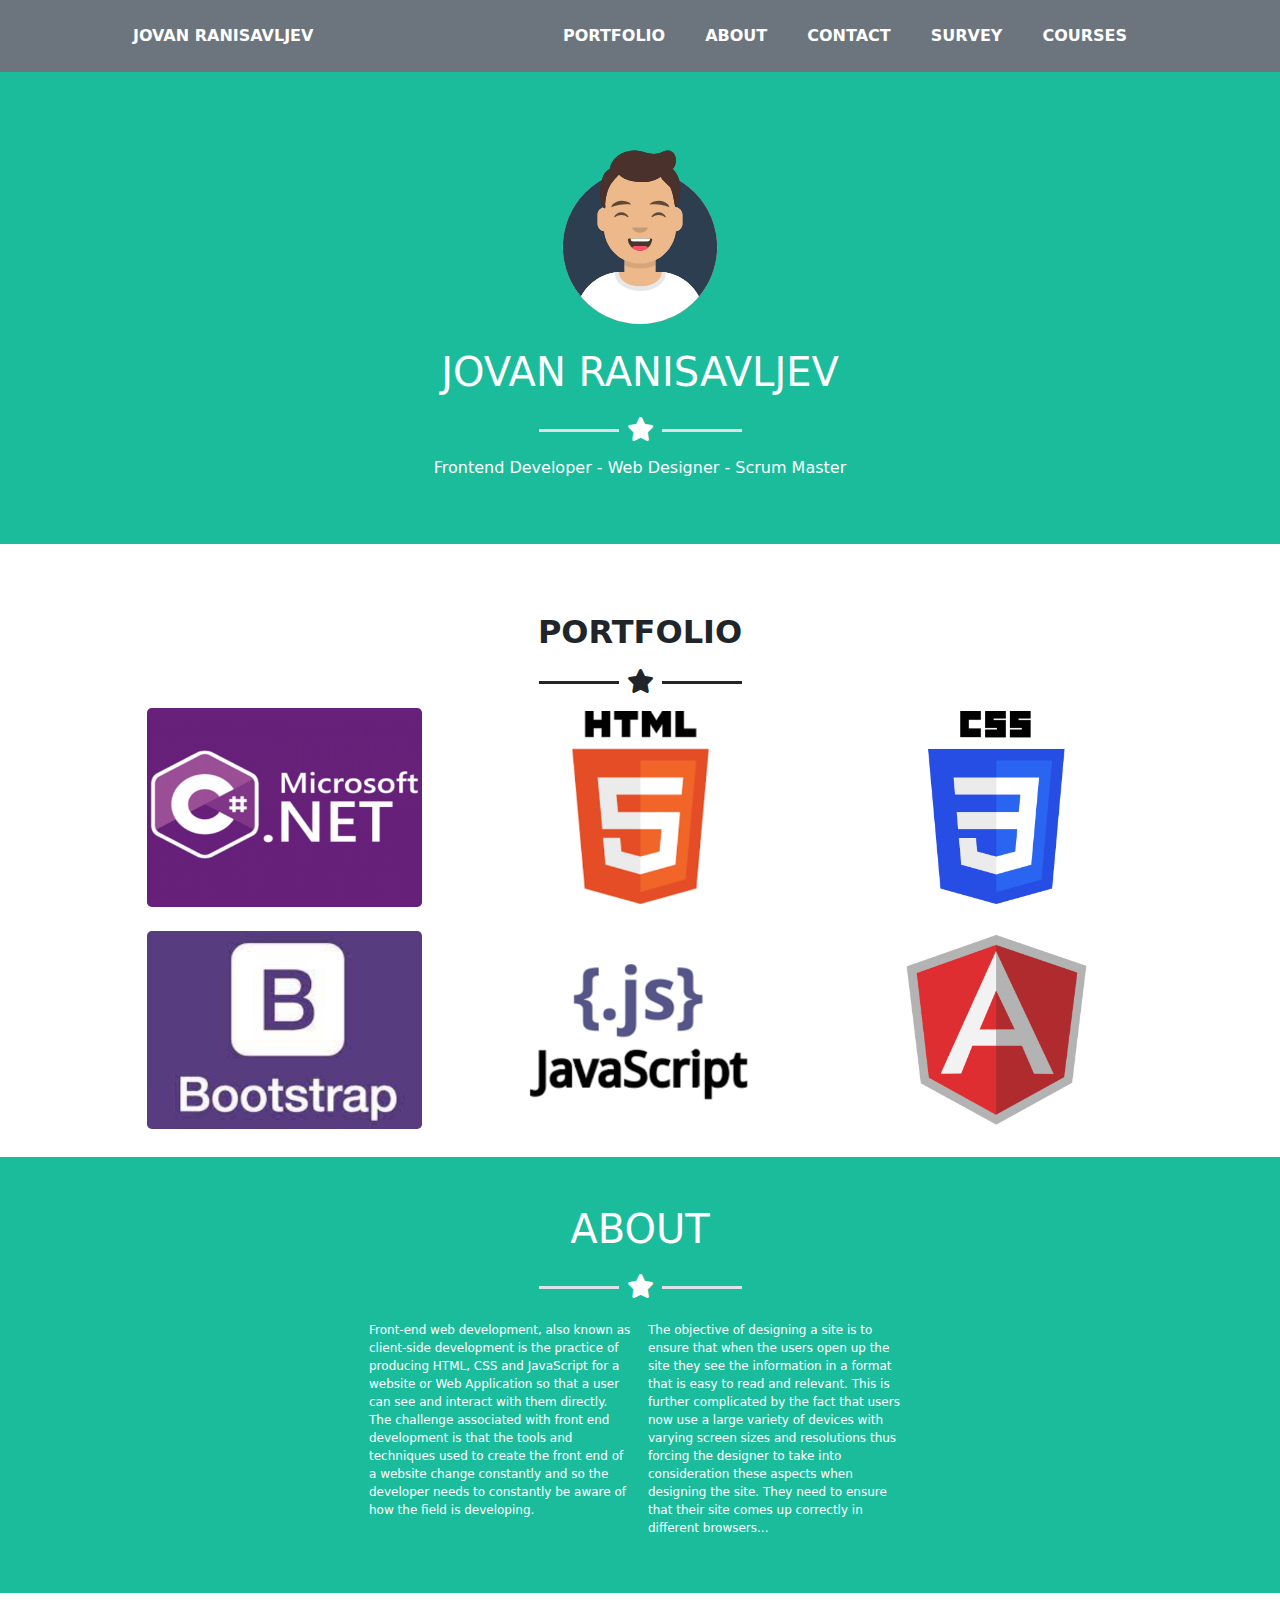
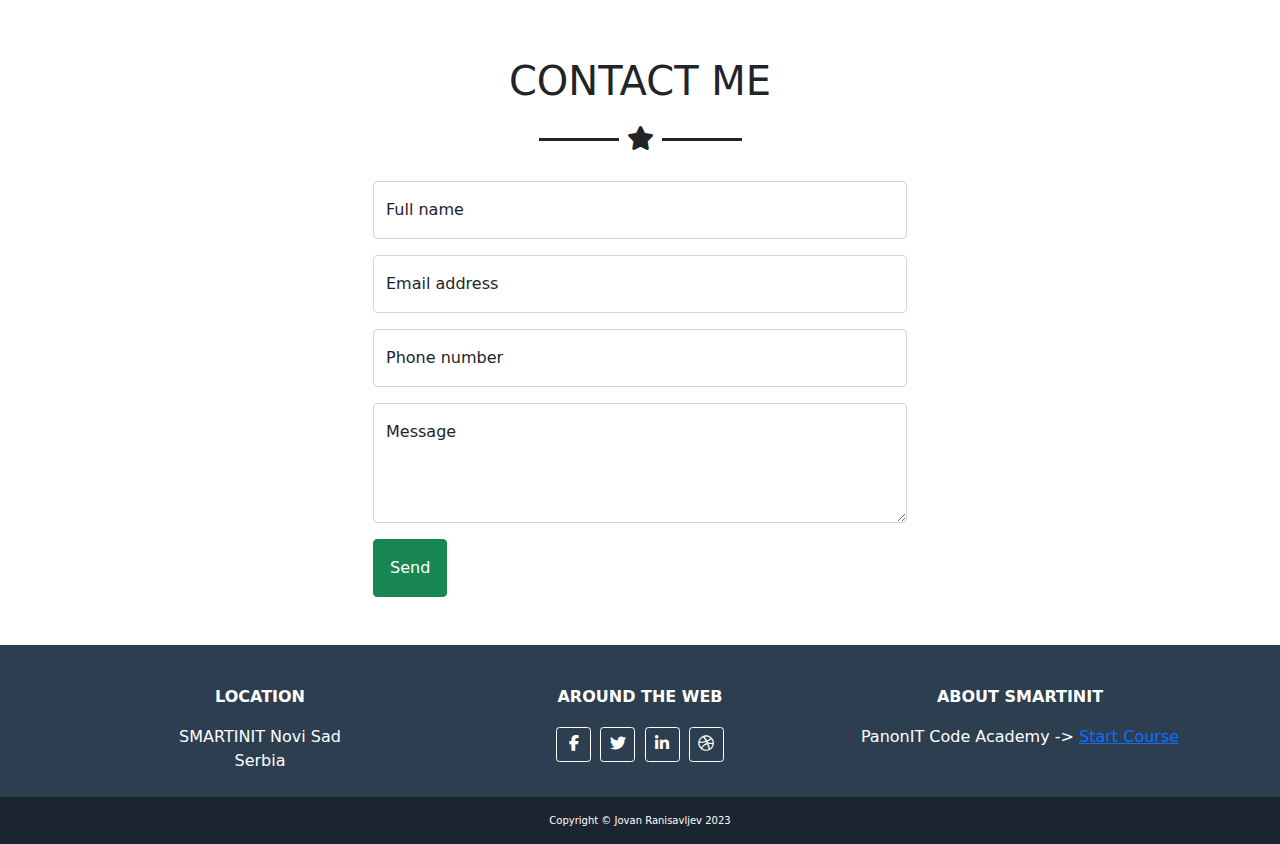
<file: index.html>
<!DOCTYPE html>

<head>
    <meta name="viewport" content="width=device-width, initial-scale=1.0">
    <meta charset="utf-8">

    <link rel="stylesheet" href="bootstrap-5.0.2-dist/css/bootstrap.min.css">
    <link rel="stylesheet" href="style.css">
    <link rel="stylesheet" href="https://cdnjs.cloudflare.com/ajax/libs/font-awesome/6.3.0/css/all.min.css">

    <script src="https://code.jquery.com/jquery-3.6.0.min.js"></script>
    <script src="bootstrap-5.0.2-dist/js/bootstrap.bundle.min.js"></script>

    <title>Predavanje 6 - zadatak</title>
</head>

<body>

    <nav id="header" class="navbar navbar-dark navbar-expand-lg sticky-top p-2 justify-content-center">
        <div id="brand" class="container">
            <a id="brand-text" class="navbar-brand text-white fw-bold" href="index.html">JOVAN RANISAVLJEV</a>
            <button id="menu-button" class="navbar-toggler btn-success text-white p-2 " type="button"
                data-bs-toggle="collapse" data-bs-target="#navbarNavDropdown" aria-controls="navbarNavDropdown"
                aria-expanded="false" aria-label="Toggle navigation">

                <div id="menu-icon">
                    <p style="display: inline; vertical-align: middle;">MENU</p>
                    <span class="navbar-toggler-icon "></span>
                </div>
            </button>
        </div>

        <div class="nav-text-group container">
            <div class="collapse navbar-collapse " id="navbarNavDropdown">
                <ul class="navbar-nav fw-bold ">
                    <li class="nav-item mx-0 mx-lg-1"><a class="nav-link text-white py-3 px-0 px-lg-3 rounded"
                            href="portfolio.html">PORTFOLIO</a></li>
                    <li class="nav-item mx-0 mx-lg-1"><a class="nav-link text-white py-3 px-0 px-lg-3 rounded"
                            href="#about">ABOUT</a>
                    </li>
                    <li class="nav-item mx-0 mx-lg-1"><a class="nav-link text-white py-3 px-0 px-lg-3 rounded"
                            href="#contact">CONTACT</a></li>
                    <li class="nav-item mx-0 mx-lg-1"><a class="nav-link text-white py-3 px-0 px-lg-3 rounded"
                            href="survey.html">SURVEY</a></li>
                            <li class="nav-item mx-0 mx-lg-1"><a class="nav-link text-white py-3 px-0 px-lg-3 rounded"
                                href="courses.html">COURSES</a></li>
                </ul>
            </div>
        </div>
    </nav>

    <div id="jovan-cont" class="container-fluid pt-4 pb-5 px-0">
        <div id="jovanr" class="text-white text-center justify-content-center ">
            <div class="row">
                <img id="covek" class="mt-5" src="img/avataaars.svg" alt="">
                <h2 class="pt-4 fs-1">JOVAN RANISAVLJEV</h2>



                <div class="d-inline justify-content-center">
                    <table
                        class="table table-borderless d-flex align-items-center justify-content-center text-white mb-0">
                        <tbody>
                            <tr>
                                <td class="td-bordered border-bottom-3"></td>
                                <td rowspan="2"> <span class="fw-bold"><i class="fa fa-star "
                                            aria-hidden="true"></i></span>
                                    </th>
                                <td class="td-bordered"></td>
                            </tr>
                            <tr>
                                <td class="td-bordered border-3 border-end-0 border-start-0 border-bottom-0"></td>
                                <td class="td-bordered border-3 border-end-0 border-start-0 border-bottom-0"></td>
                            </tr>
                        </tbody>
                    </table> 
                </div>
               

            </div>

                <span class="pb-3 d-block"> Frontend Developer - Web Designer - Scrum Master</span>
            </div>
        </div>
    </div>

    <div id="portfolio" class="row d-flex pt-4 mt-4 text-center justify-content-center">
        <span class="mt-3 fs-2 fw-bold">PORTFOLIO</span>
        <table class="table table-borderless d-flex align-items-center justify-content-center mb-0">
            <tbody>
                <tr>
                    <td class="td-bordered"></td>
                    <td rowspan="2"> <span class="fw-bold"><i class="fa fa-star " aria-hidden="true"></i></span>
                        </th>
                    <td class="td-bordered"></td>
                </tr>

                <tr>
                    <td class="td-bordered border-dark border-3 border-end-0 border-start-0 border-bottom-0"></td>
                    <td class="td-bordered border-dark border-3 border-end-0 border-start-0 border-bottom-0"></td>
                </tr>
            </tbody>
        </table>
    </div>

    <div id="portf-cont" class="container px-5 mb-1">
        <div class="row">
            <div class="col-lg-4 col-md-6 mb-4 d-flex justify-content-center">
                <div class="position-relative">
                    <img src="img/image1.jpg" class="portf-item img-fluid rounded-3">
                    <div class="hover-part text-center position-absolute top-0 left-0 h-100 w-100">
                        <button id="btnModal" type="button" class="btn" data-bs-toggle="modal" data-bs-target="#modal1">
                            <i class="fa fa-plus fw-bold text-center text-white plus-znak"></i>
                        </button>
                    </div>
                </div>
            </div>
            <div class="col-lg-4 col-md-6 mb-4 d-flex justify-content-center">
                <div class="position-relative">
                    <img src="img/image2.jpg" class="portf-item img-fluid rounded-3">
                    <div class="hover-part text-center position-absolute top-0 left-0 h-100 w-100">
                        <button id="btnModal" type="button" class="btn" data-bs-toggle="modal" data-bs-target="#modal2">
                            <i class="fa fa-plus fw-bold text-center text-white plus-znak"></i>
                        </button>
                    </div>
                </div>
            </div>
            <div class="col-lg-4 col-md-6 mb-4 d-flex justify-content-center">
                <div class="position-relative">
                    <img src="img/image3.jpg" class="portf-item img-fluid rounded-3">
                    <div class="hover-part text-center position-absolute top-0 left-0 h-100 w-100">
                        <button id="btnModal" type="button" class="btn" data-bs-toggle="modal" data-bs-target="#modal2">
                            <i class="fa fa-plus fw-bold text-center text-white plus-znak"></i>
                        </button>
                    </div>
                </div>
            </div>
            <div class="col-lg-4 col-md-6 mb-4 d-flex justify-content-center">
                <div class="position-relative">
                    <img src="img/image4.jpg" class="portf-item img-fluid rounded-3">
                    <div class="hover-part text-center position-absolute top-0 left-0 h-100 w-100">
                        <button id="btnModal" type="button" class="btn" data-bs-toggle="modal" data-bs-target="#modal2">
                            <i class="fa fa-plus fw-bold text-center text-white plus-znak"></i>
                        </button>
                    </div>
                </div>
            </div>
            <div class="col-lg-4 col-md-6 mb-4 d-flex justify-content-center">
                <div class="position-relative">
                    <img src="img/image5.jpg" class="portf-item img-fluid rounded-3">
                    <div class="hover-part text-center position-absolute top-0 left-0 h-100 w-100">
                        <button id="btnModal" type="button" class="btn" data-bs-toggle="modal" data-bs-target="#modal2">
                            <i class="fa fa-plus fw-bold text-center text-white plus-znak"></i>
                        </button>
                    </div>
                </div>
            </div>
            <div class="col-lg-4 col-md-6 mb-4 d-flex justify-content-center">
                <div class="position-relative">
                    <img src="img/image6.jpg" class="portf-item img-fluid rounded-3">
                    <div class="hover-part text-center position-absolute top-0 left-0 h-100 w-100">
                        <button id="btnModal" type="button" class="btn" data-bs-toggle="modal" data-bs-target="#modal2">
                            <i class="fa fa-plus fw-bold text-center text-white plus-znak"></i>
                        </button>
                    </div>
                </div>
            </div>

        </div>
    </div>



    <div id="about-cont" class="container-fluid pt-4 pb-5 mb-3 px-0 ">

        <div id="about" class="container text-white text-center justify-content-center ">
            <h2 class="pt-4 fs-1">ABOUT</h2>
            <div class="">
                <table class="table table-borderless d-flex align-items-center justify-content-center text-white  mb-0">
                    <tbody>
                        <tr>
                            <td class="td-bordered border-bottom-3"></td>
                            <td rowspan="2"> <span class="fw-bold"><i class="fa fa-star " aria-hidden="true"></i></span>
                                </th>
                            <td class="td-bordered"></td>
                        </tr>
                        <tr>
                            <td class="td-bordered border-3 border-end-0 border-start-0 border-bottom-0"></td>
                            <td class="td-bordered border-3 border-end-0 border-start-0 border-bottom-0"></td>
                        </tr>
                    </tbody>
                </table>
            </div>
            <div class="container ">
                <div class="row d-flex justify-content-center">
                    <div id="about-text" class="col-lg-3 col-md-12 text-start p-2">Front-end web development,
                        also known as
                        client-side
                        development is the practice of producing HTML, CSS and JavaScript for a website or Web
                        Application
                        so that a user can see and interact with them directly. The challenge associated with front
                        end
                        development is that the tools and techniques used to create the front end of a website
                        change
                        constantly and so the developer needs to constantly be aware of how the field is developing.
                    </div>
                    <div id="about-text" class="col-lg-3 col-md-12 text-start p-2">The objective of designing a
                        site is to ensure
                        that
                        when the users open up the site they see the information in a format that is easy to read
                        and
                        relevant. This is further complicated by the fact that users now use a large variety of
                        devices
                        with
                        varying screen sizes and resolutions thus forcing the designer to take into consideration
                        these
                        aspects when designing the site. They need to ensure that their site comes up correctly in
                        different
                        browsers...</div>

                </div>
            </div>
        </div>
    </div>

    <div id="contactme-cont" class="container-fluid pt-4 px-0">
        <div class="container">
            <div id="contact" class="text-center justify-content-center ">
                <h2 class="pt-4 fs-1">CONTACT ME</h2>
                <div class="">
                    <table class="table table-borderless d-flex align-items-center justify-content-center mb-0">
                        <tbody>
                            <tr>
                                <td class="td-bordered border-bottom-3"></td>
                                <td rowspan="2"> <span class="fw-bold"><i class="fa fa-star "
                                            aria-hidden="true"></i></span>
                                    </th>
                                <td class="td-bordered"></td>
                            </tr>
                            <tr>
                                <td
                                    class="td-bordered border-dark border-3 border-end-0 border-start-0 border-bottom-0">
                                </td>
                                <td
                                    class="td-bordered border-dark border-3 border-end-0 border-start-0 border-bottom-0">
                                </td>
                            </tr>
                        </tbody>
                    </table>
                </div>
            </div>

            <div class="container col-6  mt-3 mb-5">
                <div class="form-floating mb-3">
                    <input type="text" class="form-control" id="floatingfullname" placeholder="Full name">
                    <label for="floatingfullname">Full name</label>
                </div>

                <div class="form-floating mb-3">
                    <input type="email" class="form-control" id="floatingemail" placeholder="name@example.com">
                    <label for="floatingemail">Email address</label>
                </div>
                <div class="form-floating mb-3">
                    <input type="tel" class="form-control" id="floatingtel" placeholder="tel">
                    <label for="floatingtel">Phone number</label>
                </div>
                <div class="form-floating form-outline mb-3">
                    <textarea class="form-control message" id="floatingtext" placeholder="Message" rows="4"></textarea>
                    <label for="floatingtext">Message</label>
                </div>
                <button type="submit" class="btn btn-success p-3">Send</button>
            </div>
        </div>
    </div>

    <div id="bottom-cont" class="container-fluid d-flex text-white text-center justify-content-center ">
        <div class="container mt-3">
            <div class="row">
                <div class="col-lg-4 py-4">
                    <p class="fw-bold">LOCATION</p>
                    <span>SMARTINIT Novi Sad<br>Serbia</span>
                </div>
                <div class="col-lg-4 py-4 text-center">
                    <p class="fw-bold">AROUND THE WEB</p>
                    <div class="footer-icon">
                        <i class="fa fa-brands fa-facebook-f"></i>
                    </div>
                    <div class="footer-icon text-center">
                        <i class="fa fa-brands fa-twitter "></i>
                    </div>
                    <div class="footer-icon text-center">
                        <i class="fa fa-brands fa-linkedin-in"></i>
                    </div>
                    <div class="footer-icon text-center">
                        <i class="fa fa-brands fa-dribbble"></i>
                    </div>

                </div>
                <div class="col-lg-4 py-4">
                    <p class="fw-bold ">ABOUT SMARTINIT</p>
                    <span>PanonIT Code Academy -> <a href="https://panonit.com/news/panonit-code-academy">Start
                            Course</a>
                    </span>
                </div>
            </div>
        </div>
    </div>

    <div id="footer-cont" class="container-fluid text-center text-white p-3">
        <span class="">Copyright &#169; Jovan Ranisavljev 2023</span>
    </div>

    <div class="modal fade" id="modal1" tabindex="-1" aria-labelledby="modalLabel1" aria-hidden="true">
        <div class="modal-dialog modal-lg">
            <div class="modal-content">

                <div class="modal-body">
                    <button type="button" class="btn-close" data-bs-dismiss="modal" aria-label="Close"></button>
                    <div id="modal-cont"
                        class="container d-block justify-content-center justify-items-center text-center mb-2">
                        <h2 class="pt-4 fs-1 text-secondary">C#</h2>

                        <table class="table table-borderless d-flex align-items-center justify-content-center mb-0">
                            <tbody>
                                <tr>
                                    <td class="td-bordered"></td>
                                    <td rowspan="2"> <span class="fw-bold"><i class="fa fa-star "
                                                aria-hidden="true"></i></span>
                                        </th>
                                    <td class="td-bordered"></td>
                                </tr>

                                <tr>
                                    <td
                                        class="td-bordered border-dark border-3 border-end-0 border-start-0 border-bottom-0">
                                    </td>
                                    <td
                                        class="td-bordered border-dark border-3 border-end-0 border-start-0 border-bottom-0">
                                    </td>
                                </tr>
                            </tbody>
                        </table>

                        <img class="modal-img rounded-3 pb-4" src="img/image1.jpg" alt="">
                        <p id="modal-text">C# is widely used for developing desktop applications, web applications
                            and
                            web services.
                            It is used in creating applications of Microsoft at a large scale. C# is also used in
                            game development in Unity.</p>

                        <button type="button" class="btn btn-success py-0 px-3" data-bs-dismiss="modal"><span
                                class="fw-bold fs-5" aria-hidden="true">
                                <i class="fa-solid fa-xmark maliX"></i>
                            </span> <span>Close Window</span>
                        </button>

                    </div>
                </div>
            </div>
        </div>
    </div>

</body>
</file>
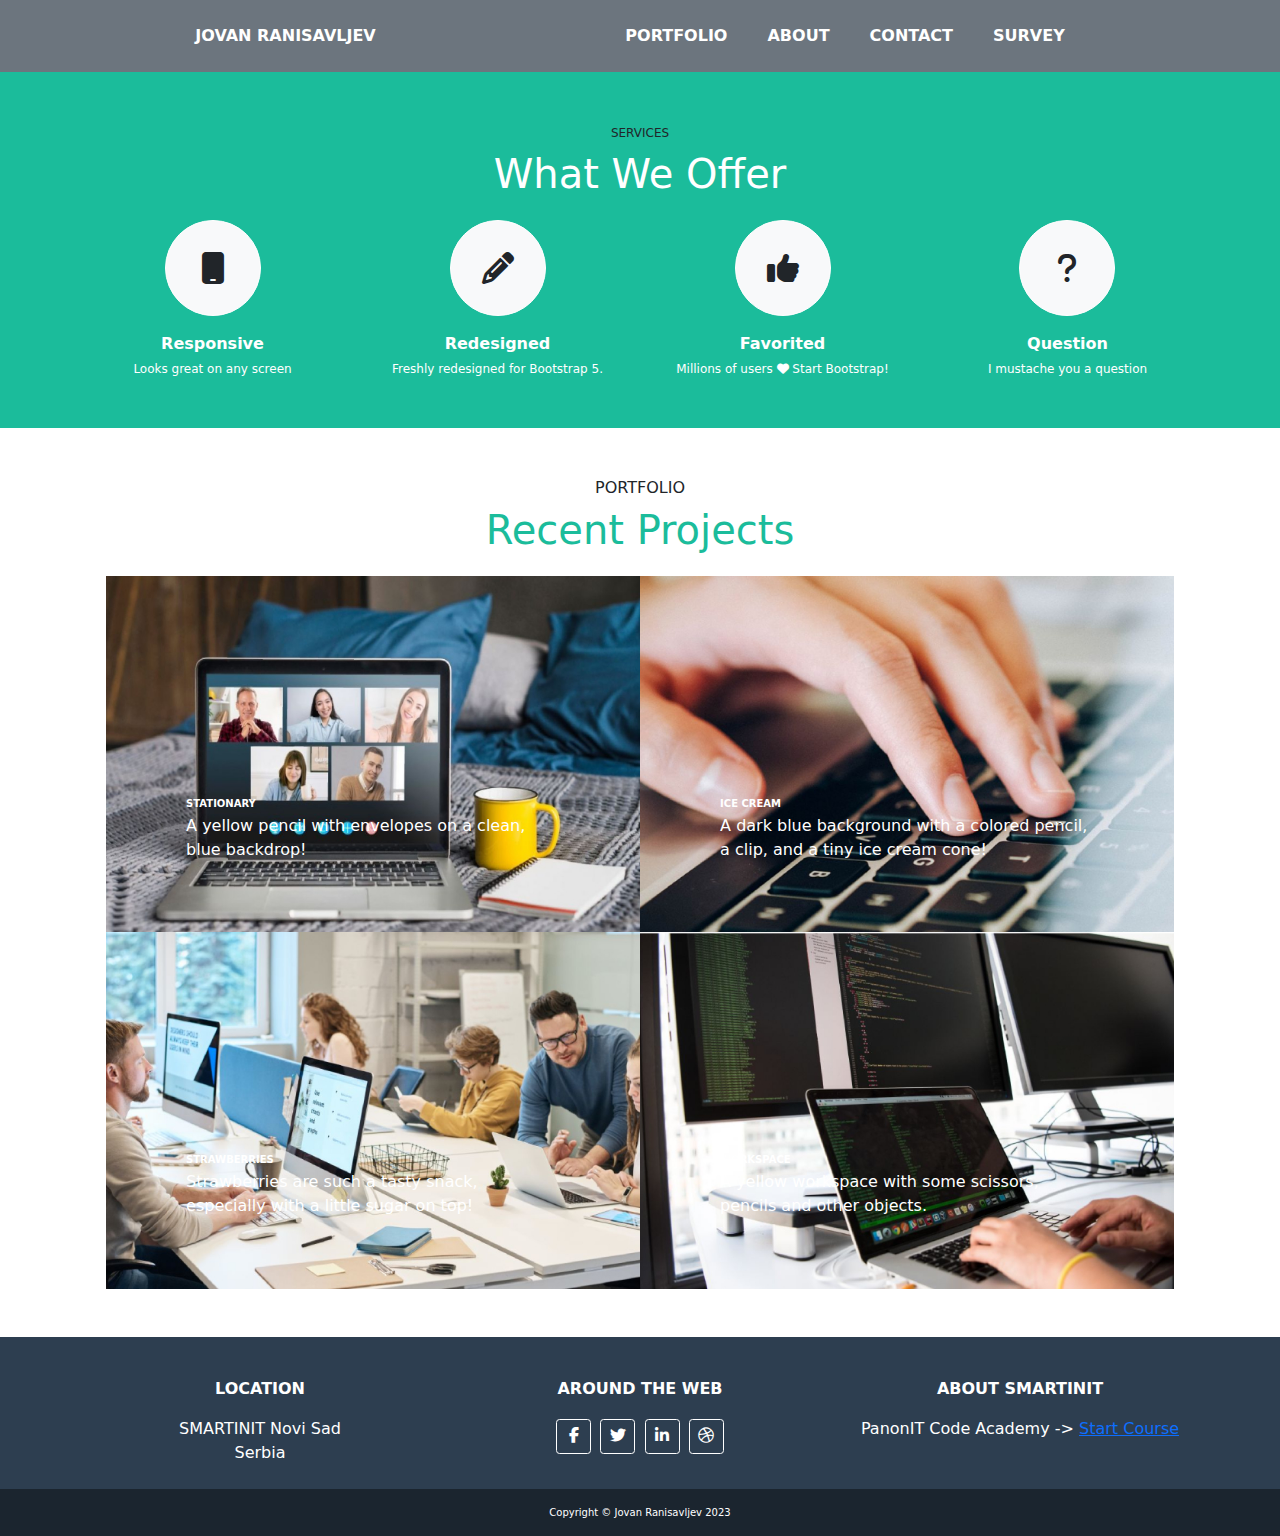
<file: portfolio.html>
<!DOCTYPE html>

<head>
    <meta name="viewport" content="width=device-width, initial-scale=1.0">
    <meta charset="utf-8">

    <link rel="stylesheet" href="bootstrap-5.0.2-dist/css/bootstrap.min.css">
    <link rel="stylesheet" href="style.css">
    <link rel="stylesheet" href="https://cdnjs.cloudflare.com/ajax/libs/font-awesome/6.3.0/css/all.min.css">

    <script src="https://code.jquery.com/jquery-3.6.0.min.js"></script>
    <script src="bootstrap-5.0.2-dist/js/bootstrap.bundle.min.js"></script>

    <title>Portfolio</title>
</head>

<body>

    <nav id="header" class="navbar navbar-dark navbar-expand-lg sticky-top p-2 justify-content-center">
        <div id="brand" class="container">
            <a id="brand-text" class="navbar-brand text-white fw-bold" href="index.html">JOVAN RANISAVLJEV</a>
            <button id="menu-button" class="navbar-toggler btn-success text-white p-2 " type="button"
                data-bs-toggle="collapse" data-bs-target="#navbarNavDropdown" aria-controls="navbarNavDropdown"
                aria-expanded="false" aria-label="Toggle navigation">

                <div id="menu-icon">
                    <p style="display: inline; vertical-align: middle;">MENU</p>
                    <span class="navbar-toggler-icon "></span>
                </div>
            </button>
        </div>

        <div class="nav-text-group container">
            <div class="collapse navbar-collapse " id="navbarNavDropdown">
                <ul class="navbar-nav fw-bold ">
                    <li class="nav-item mx-0 mx-lg-1"><a class="nav-link text-white py-3 px-0 px-lg-3 rounded"
                            href="portfolio.html">PORTFOLIO</a></li>
                    <li class="nav-item mx-0 mx-lg-1"><a class="nav-link text-white py-3 px-0 px-lg-3 rounded"
                            href="#about">ABOUT</a>
                    </li>
                    <li class="nav-item mx-0 mx-lg-1"><a class="nav-link text-white py-3 px-0 px-lg-3 rounded"
                            href="#contact">CONTACT</a></li>
                            <li class="nav-item mx-0 mx-lg-1"><a class="nav-link text-white py-3 px-0 px-lg-3 rounded"
                                href="survey.html">SURVEY</a></li>
                </ul>
            </div>
        </div>
    </nav>

    <div id="wwo-cont" class="container-fluid  text-center">
        <div class="container text-center pt-5 pb-3">
            <span class="wwo-h1">SERVICES<br></span>
            <span class="text-white fs-1">What We Offer</span>
        </div>

        <div class="container ">
            <div class="row ">
                <div class="col-lg-3 col-md-6 col-sm-12 d-flex justify-content-center">
                    <div class="row d-flex justify-content-center">
                        <div class=" wwo-div-icon d-flex justify-content-center align-items-center bg-light ikonica">
                            <span><i class="fa fa-mobile d-block justify-content-center "></i></span>
                        </div>
                        <div class="text-white mt-3 mb-5">
                            <span class="fw-bold opis-ikonice1">Responsive</span><br>
                            <span class="mb-5 opis-ikonice2">Looks great on any screen</span>
                        </div>
                    </div>
                </div>

                <div class="col-lg-3 col-md-6 col-sm-12 d-flex justify-content-center">
                    <div class="row d-flex justify-content-center">
                        <div class=" wwo-div-icon d-flex justify-content-center align-items-center bg-light ikonica">
                            <span><i class="fa fa-pencil d-block justify-content-center "></i></span>
                        </div>
                        <div class="text-white mt-3 mb-5">
                            <span class="fw-bold opis-ikonice1">Redesigned</span><br>
                            <span class="mb-5 opis-ikonice2">Freshly redesigned for Bootstrap 5.</span>
                        </div>
                    </div>
                </div>

                <div class="col-lg-3 col-md-6 col-sm-12 d-flex justify-content-center">
                    <div class="row d-flex justify-content-center">
                        <div class=" wwo-div-icon d-flex justify-content-center align-items-center bg-light ikonica">
                            <span><i class="fa fa-thumbs-up d-block justify-content-center "></i></span>
                        </div>
                        <div class="text-white mt-3 mb-5">
                            <span class="fw-bold opis-ikonice1">Favorited</span><br>
                            <span class="mb-5 opis-ikonice2">Millions of users <i class="fa fa-heart"></i> Start
                                Bootstrap!</span>
                        </div>
                    </div>
                </div>

                <div class="col-lg-3 col-md-6 col-sm-12 d-flex justify-content-center">
                    <div class="row d-flex justify-content-center">
                        <div class=" wwo-div-icon d-flex justify-content-center align-items-center bg-light ikonica">
                            <span><i class="fa fa-question d-block justify-content-center"></i></span>
                        </div>
                        <div class="text-white mt-3 mb-5">
                            <span class="fw-bold opis-ikonice1">Question</span><br>
                            <span class="mb-5 opis-ikonice2">I mustache you a question</span>
                        </div>
                    </div>
                </div>

            </div>
        </div>
    </div>


    <div id="projects-cont" class="container-fluid text-center">
        <div class="container text-center pt-5 pb-3">
            <span>PORTFOLIO<br></span>
            <span class="fs-1 projects-text">Recent Projects</span>
        </div>

        <div class="container">
            <div class="row d-flex justify-content-center"></div>
        </div>
    </div>

    <div id="projects-image-cont" class="container px-5 mb-5">
        <div class="row">
            
           
            <div id="proj-img-1" class="col-lg-6 col-md-12 d-grid justify-content-center align-items-center position-relative text-white px-0">
                <img  id="slika" src="img/portfolio-1.jpg" alt="" class="proj-img">
                <div  class="hover-part-2 text-center position-absolute top-0 left-0 h-100 w-100">
                </div>
                <div class="proj-text-div">
                    
                    <span id="proj-h1">STATIONARY</span>
                            <P>A yellow pencil with envelopes on a clean, blue backdrop!</P>
                </div>
            </div>
            <div id="proj-img-2" class="col-lg-6 col-md-12 d-grid justify-content-center align-items-center position-relative text-white px-0">
                <img  src="img/portfolio-2.jpg" alt="" class="proj-img">
                <div  class="hover-part-2 text-center position-absolute top-0 left-0 h-100 w-100">
                </div>
                <div class="proj-text-div">
                    <span id="proj-h1">ICE CREAM</span>
                    <P>A dark blue background with a colored pencil, a clip, and a tiny ice cream cone!</P>
                </div>
            </div>
            <div id="proj-img-3" class="col-lg-6 col-md-12 d-grid justify-content-center align-items-center position-relative text-white px-0">
                <img  src="img/portfolio-3.jpg" alt="" class="proj-img">
                <div  class="hover-part-2 text-center position-absolute top-0 left-0 h-100 w-100">
                </div>
                <div class="proj-text-div">
                    <span id="proj-h1">STRAWBERRIES</span>
                    <P>Strawberries are such a tasty snack, especially with a little sugar on top!</P>
                </div>
            </div>
            <div id="proj-img-4" class="col-lg-6 col-md-12 d-grid justify-content-center align-items-center position-relative text-white px-0">
                <img  src="img/portfolio-4.jpg" alt="" class="proj-img">
                <div  class="hover-part-2 text-center position-absolute top-0 left-0 h-100 w-100">
                </div>
                <div class="proj-text-div">
                    <span id="proj-h1">WORKSPACE</span>
                    <P>A yellow workspace with some scissors, pencils and other objects.</P>
                </div>
            </div>


        </div>
    </div>


    <div id="bottom-cont" class="container-fluid d-flex text-white text-center justify-content-center ">
        <div class="container mt-3">
            <div class="row">
                <div class="col-lg-4 py-4">
                    <p class="fw-bold">LOCATION</p>
                    <span>SMARTINIT Novi Sad<br>Serbia</span>
                </div>
                <div class="col-lg-4 py-4 text-center">
                    <p class="fw-bold">AROUND THE WEB</p>
                    <div class="footer-icon">
                        <i class="fa fa-brands fa-facebook-f"></i>
                    </div>
                    <div class="footer-icon text-center">
                        <i class="fa fa-brands fa-twitter "></i>
                    </div>
                    <div class="footer-icon text-center">
                        <i class="fa fa-brands fa-linkedin-in"></i>
                    </div>
                    <div class="footer-icon text-center">
                        <i class="fa fa-brands fa-dribbble"></i>
                    </div>

                </div>
                <div class="col-lg-4 py-4">
                    <p class="fw-bold ">ABOUT SMARTINIT</p>
                    <span>PanonIT Code Academy -> <a href="https://panonit.com/news/panonit-code-academy">Start
                            Course</a>
                    </span>
                </div>
            </div>
        </div>
    </div>

    <div id="footer-cont" class="container-fluid text-center text-white p-3">
        <span class="">Copyright &#169; Jovan Ranisavljev 2023</span>
    </div>
</body>
</file>
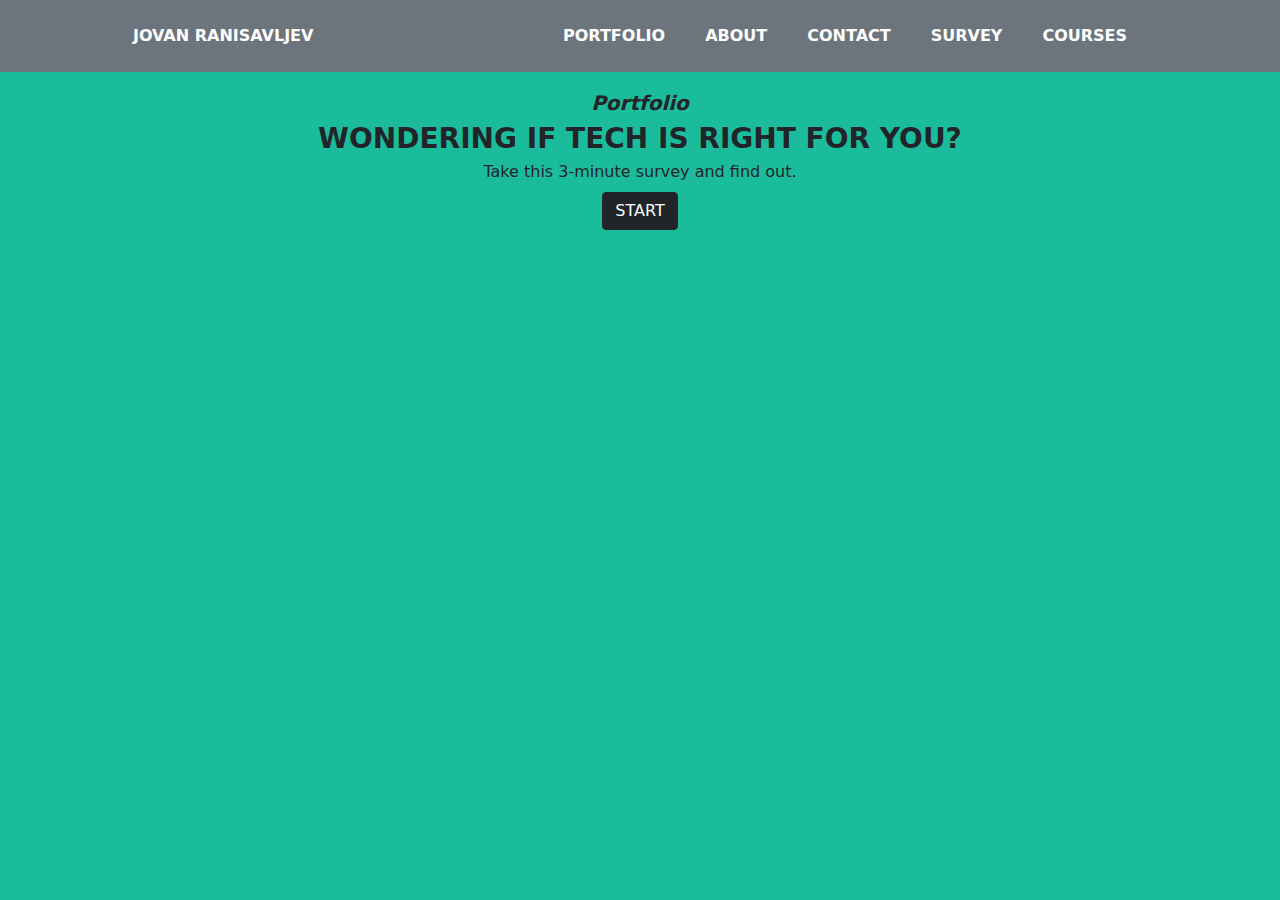
<file: survey.html>
<!DOCTYPE html>

<head>
    <meta name="viewport" content="width=device-width, initial-scale=1.0">
    <meta charset="utf-8">

    <link rel="stylesheet" href="bootstrap-5.0.2-dist/css/bootstrap.min.css">
    <link rel="stylesheet" href="style.css">
    <link rel="stylesheet" href="https://cdnjs.cloudflare.com/ajax/libs/font-awesome/6.3.0/css/all.min.css">

    <script src="https://code.jquery.com/jquery-3.6.0.min.js"></script>
    <script src="bootstrap-5.0.2-dist/js/bootstrap.bundle.min.js"></script>

    <title>Predavanje 11 - Zavrsni projekat JS</title>
</head>

<body>

    <nav id="header" class="navbar navbar-dark navbar-expand-lg sticky-top p-2 justify-content-center">
        <div id="brand" class="container">
            <a id="brand-text" class="navbar-brand text-white fw-bold" href="index.html">JOVAN RANISAVLJEV</a>
            <button id="menu-button" class="navbar-toggler btn-success text-white p-2 " type="button"
                data-bs-toggle="collapse" data-bs-target="#navbarNavDropdown" aria-controls="navbarNavDropdown"
                aria-expanded="false" aria-label="Toggle navigation">

                <div id="menu-icon">
                    <p style="display: inline; vertical-align: middle;">MENU</p>
                    <span class="navbar-toggler-icon "></span>
                </div>
            </button>
        </div>

        <div class="nav-text-group container">
            <div class="collapse navbar-collapse " id="navbarNavDropdown">
                <ul class="navbar-nav fw-bold ">
                    <li class="nav-item mx-0 mx-lg-1"><a class="nav-link text-white py-3 px-0 px-lg-3 rounded"
                            href="index.html#portfolio">PORTFOLIO</a></li>
                    <li class="nav-item mx-0 mx-lg-1"><a class="nav-link text-white py-3 px-0 px-lg-3 rounded"
                            href="index.html#about">ABOUT</a>
                    </li>
                    <li class="nav-item mx-0 mx-lg-1"><a class="nav-link text-white py-3 px-0 px-lg-3 rounded"
                            href="index.html##contact">CONTACT</a></li>
                    <li class="nav-item mx-0 mx-lg-1"><a class="nav-link text-white py-3 px-0 px-lg-3 rounded"
                            href="survey.html">SURVEY</a></li>
                            <li class="nav-item mx-0 mx-lg-1"><a class="nav-link text-white py-3 px-0 px-lg-3 rounded"
                                href="courses.html">COURSES</a></li>
                </ul>
            </div>
        </div>
    </nav>

    <div id="srvdiv1" class="container text-center pt-3 pb-3">
        <span class="fst-italic fs-5 fw-bold">Portfolio</span><br>
        <span class="fs-3 fw-bold">WONDERING IF TECH IS RIGHT FOR YOU?</span><br>
        <span>Take this 3-minute survey and find out.</span><br>
        <button class="btn btn-dark mt-2" onclick="start()">START</button>
    </div>

    <div id="form0Div" class="none">
        <div class="container-lg-3 d-flex justify-content-center  pt-3">
            <div class="row">
                <div class="qdiv">
                    <p id="questionNo" class="p-2 d-inline"></p>
                    <p id="text1" class="fs-3 fw-bold mt-2"></p>
                    <span id="text2" class="text-black-50">(first name's fine!)</span>

                    <div id="form1Div" class="form-floating my-3">
                        <input id="floatingName" type="text" class="form-control" placeholder="name" required>
                        <label for="floatingName">Type your answer here...</label>
                    </div>

                    <div id="form2Div" class="none">
                        <form>
                            <div class="radioDiv">
                                <input id="Radio21" name="opcije" type="radio" onclick="clickRadio()" value="V21" />
                                <label class="labelRadio" for="Radio21">I know what career I want, and I need to learn
                                    some
                                    skills</label><br />
                            </div>
                            <div class="labelField radioDiv">
                                <input id="Radio22" class="radio2reda" name="opcije" type="radio" onclick="clickRadio()"
                                    value="V22" />
                                <label class="labelRadio labelDvaReda" for="Radio22">I like my career---or, at least, I
                                    don't
                                    HATE it---but I keep wondering if
                                    there's something more out there.</label><br />
                            </div>
                            <div class="radioDiv">
                                <input id="Radio23" name="opcije" type="radio" onclick="clickRadio()" value="V23" />
                                <label class="labelRadio" for="Radio23">I took a break from my career, and now I'm ready
                                    to get back
                                    into the
                                    workforce</label><br />
                            </div>
                            <div class="radioDiv">
                                <input id="Radio24" name="opcije" type="radio" onclick="clickRadio()" value="V24" />
                                <label class="labelRadio" for="Radio24">I want to make a career change, but I'm also
                                    super
                                    busy.</label><br />
                            </div>
                            <div class="radioDiv">

                                <input id="Radio25" name="opcije" type="radio" onclick="clickRadio()" value="V25" />
                                <label class="labelRadio" for="Radio25">I'm just starting out.</label><br />
                            </div>
                            <div class="labelField radioDiv">

                                <input id="Radio26" class="radio2reda" name="opcije" type="radio" onclick="clickRadio()"
                                    value="V26" />
                                <label class="labelRadio labelDvaReda" for="Radio26">I'm burn't out from going into an
                                    office every
                                    day
                                    and ready
                                    to make my own
                                    hours</label><br />
                            </div>
                            <div class="radioDiv">
                                <input id="Radio27" name="opcije" onclick="clickRadio()" type="radio" value="V27" />
                                <label class="labelRadio" for="Radio27">Other (please enter)!</label><br />
                            </div>
                            <div id="otherTextDiv" class="radioDiv none">
                                <input id="otherText" type="text" class="form-control"
                                    placeholder="Type your answer here...">
                            </div>
                        </form>
                    </div>

                    <div id="form3Div" class="none">
                        <form>
                            <div class="labelField radioDiv">
                                <input id="Radio31" class="radio2reda" name="opcije" type="radio" value="V31" />
                                <label class="labelRadio labelDvaReda" for="Radio31">Even if I learned the skills,
                                    with my
                                    weird resume, why would they hire me over a computed science grad?</label><br />
                            </div>
                            <div class=" radioDiv">
                                <input id="Radio32" name="opcije" type="radio" value="V32" />
                                <label class="labelRadio" for="Radio32">I don't have the time to learn new
                                    skills.</label><br />
                            </div>
                            <div class="radioDiv labelField">
                                <input id="Radio33" class="radio2reda" name="opcije" type="radio" value="V33" />
                                <label class="labelRadio labelDvaReda" for="Radio33">I dream of a remote job---but
                                    those jobs REALLY exist for, you know, REAL people like me?</label><br />
                            </div>
                            <div class="radioDiv">
                                <input id="Radio34" name="opcije" type="radio" value="V34" />
                                <label class="labelRadio" for="Radio34">It's too late in my career/life to make this
                                    big of
                                    a change.</label><br />
                            </div>
                            <div class="labelField radioDiv">

                                <input id="Radio35" class="radio2reda" name="opcije" type="radio" value="V35" />
                                <label class="labelRadio labelDvaReda" for="Radio35">Learning tech skills is expensive
                                    and I'm on
                                    a tight
                                    budget---I'm not sure it's worth it.</label><br />
                            </div>
                            <div class="labelField radioDiv">
                                <input id="Radio36" class="radio2reda" name="opcije" type="radio" value="V36" />
                                <label class="labelRadio labelDvaReda" for="Radio36">My career is okay and learning tech
                                    skills
                                    is
                                    expensive---why should I rock the boat?</label><br>
                            </div>
                        </form>
                    </div>

                    <div id="form4Div" class="none">
                        <form>
                            <div class="labelField radioDiv">
                                <input id="Radio41" class="radio2reda" name="opcije" type="radio" value="V41" />
                                <label class="labelRadio labelDvaReda" for="Radio31">A bustling agency where I'm
                                    surrounded by incredible creative talent.</label><br />
                            </div>
                            <div class=" radioDiv">
                                <input id="Radio42" name="opcije" type="radio" value="V42" />
                                <label class="labelRadio" for="Radio42">A collaborative enviromnment where I'm LEADING
                                    the
                                    team.</label><br />
                            </div>
                            <div class="radioDiv labelField">
                                <input иd="Radio43" class="radio2reda" name="opcije" type="radio" value="V43" />
                                <label class="labelRadio labelDvaReda" for="Radio43">A collaborative enviromnment
                                    where
                                    I'm a full-time member of a team working shoulder-to-shoulder with fun, experienced
                                    team
                                    members.</label><br />
                            </div>
                            <div class="radioDiv labelField">
                                <input id="Radio44" class="radio2reda" name="opcije" type="radio" value="V44" />
                                <label class="labelRadio labelDvaReda" for="Radio44">A coworking spot! I work with my
                                    team sometimes
                                    in-person and then have the freedom to finish my work around my busy
                                    schedule.</label><br />
                            </div>
                            <div class="radioDiv ">

                                <input id="Radio45" class="radio2reda" name="opcije" type="radio" value="V45" />
                                <label class="labelRadio" for="Radio45">A video conference with coworkers on my
                                    screen...
                                    and the beach behind it.</label><br />
                            </div>
                            <div class="radioDiv">

                                <input id="Radio46 labelField" name="opcije" type="radio" value="V46" />
                                <label class="labelRadio" for="Radio46">Work at home in the morning, with time for kids'
                                    soccer practice in the afternoon.</label><br />
                            </div>
                        </form>
                    </div>

                    <div id="form5Div" class="none">
                        <span class="text-black-50">(We hope think you'll like it!)</span><br>
                        <label for="customRange1" class="form-label fw-bold my-2">1-5</label>
                        <input type="range" class="form-range" min="1" max="5" id="customRange1">
                    </div>
                </div>
            </div>
        </div>

        <div class="container-lg-3 d-flex justify-content-center">
            <div class="row">
                <div class="qdiv">
                    <button id="buttonNext" class="btn btn-dark mt-2" onclick="next()">NEXT</button>
                </div>
            </div>
        </div>

    </div>



    <div id="feedbackDiv" class="none">
        <div class="container-lg-3 d-flex justify-content-center pt-5 pb-3">
            <div class="row">
                <div class="qdiv text-center">
                    <p id="fText1" class="fs-3 fw-bold ftext"></p>
                    <p id="fText2" class="fs-3 fw-bold ftext">Thank you for your time!</p>
                    <p id="fText3" class="ftext"></p>

                    <div id="fa1" class="none">
                        <i id="faSmiley" class="fa-regular fa-face-sad-tear text-white pt-2"></i>
                    </div>
                    <div id="fa2" class="none">
                        <i id="faSmiley" class="fa-regular fa-face-frown text-white pt-2"></i>
                    </div>
                    <div id="fa3" class="none">
                        <i id="faSmiley" class="fa-solid fa-face-smile text-white pt-2"></i>

                    </div>
                    <div id="fa4" class="none">
                        <i id="faSmiley" class="fa-solid fa-face-smile-beam text-white pt-2"></i>

                    </div>
                    <div id="fa5" class="none">
                        <i id="faSmiley" class="fa-regular fa-face-grin-hearts text-white pt-2"></i>
                    </div>
                   


                </div>
            </div>
        </div>
    </div>





    <script src="jsKod11.js"></script>
</body>
</file>
<file: style.css>
#header {
    background-color: #6c757e;
}

#brand {
    margin-left: 15%;
}

#menu-button {
    margin-right: 15%;
}

.nav-text-group {
    margin-right: 15%;
    margin-left: 15%;
}

#brand-text {
    font-size: 16px;
}

#navbar-text {
    font-size: 11px;
}

#navbarNavDropdown {
    justify-content: end;
}

#menu-icon {
    font-size: 12px;
}

.navbar-toggler {
    background-color: #1bbc9b !important;
}

#jovan-cont,
/* #srv-cont, */
#about-cont,
#wwo-cont {
    background-color: #1bbc9b;
}

#jovanr {
    scroll-margin-top: 90px;
}

#about {
    scroll-margin-top: 115px;
}

#portfolio {
    scroll-margin-top: 20px;
}

#contact {
    scroll-margin-top: 50px;
}

#covek {
    height: 180px;
}

table {
    font-size: 24px;
}

.td-bordered {
    width: 80px;
}

#btnModal {
    /* position: relative; */
    width: 100%;
    height: 100%;
    font-size: 100px;
}

.maliX {
    font-size: 16px;
    vertical-align: middle;
}

.btn-close {
    float: right;
}

.modal-img {
    width: 400px;
}

#modal-cont {
    box-sizing: content-box;
    width: 400px;
}

#modal-text,
#about-text {
    font-size: 12px;
}

.message {
    min-height: 120px !important;
}

#bottom-cont {
    background-color: #2d3e50;
}

#footer-cont {
    background-color: #1b252f;
    font-size: 10px;
}

a:hover {
    color: #1bbc9b !important;
}

.footer-icon:hover {
    background-color: white;
    color: black;
}

.footer-icon {
    width: 35px;
    height: 35px;
    border: 1px solid white;
    border-radius: 10%;
    display: inline-block;
    padding-top: 4px;
    margin: 2px;
}

.footer-icon-2:hover {
    background-color: white;
    color: black;
}

.navbar-toggler {
    float: right;
}

.wwo-h1 {
    font-size: 12px;
}

.wwo-div-icon {
    width: 96px;
    height: 96px;
    border: 1px solid white;
    border-radius: 50%;
}

.ikonica {
    font-size: 32px;
}

.opis-ikonice1 {
    font-size: 16px;
}

.opis-ikonice2 {
    font-size: 12px;
}

.projects-text {
    color: #1bbc9b;
}

.proj-img {
    width: 100%;
    background-size: cover;
    background-position: center;
    position: relative;
}

#slika:hover+.proj-img {
    width: 50%;
}


.hover-part-2 {
    background-color: green;
    opacity: 0;
}

.hover-part-2:hover {
    opacity: 0.5;
}

#prr:hover+#proj-img-1 {
    width: 70%;
    padding: 20%;
}

.proj-text-div {
    position: absolute;
    width: 70%;
    top: 60%;
    left: 15%;
}

#proj-h1 {
    font-size: 10px;
    font-weight: bold;
}

#poljeDugmeta {
    position: relative;
}

.portf-item {
    width: 275px;
    position: relative;
}

.hover-part {
    background-color: green;
    opacity: 0;
    transition: 2s ease-in-out all;
    vertical-align: middle;
}

.hover-part:hover {
    opacity: 1;
}

#crtica {
    width: 80px;
    border-radius: 1px;
    background-color: white;
    height: 4px;
}


#questionNo {
    background-color: lightblue;
}

.none {
    display: none;
}

.qdiv {
    width: 660px;
}

.labelRadio {
    display: inline;
    padding-left: 10px;
    margin-top: 20px;
}

.radio2reda {
    margin-top: 10px;
}

.labelDvaReda {
    margin-top: 5px;
    padding-top: 0px;
    padding-left: 14px;
}

.labelField {
    display: flex;
    flex-direction: row;
    align-items: start;
}

.radioDiv {
    padding: 10px;
    margin-top: 2px;
    margin-bottom: 2px;
    background-color: lightblue;
    border: 1px solid black;
}

#floatingName {
    border: 1px solid black;
    margin-top: 5px;
}

#otherTextDiv {
    padding: 0px;
    margin: 0px;
}

#otherText {
    padding: 10px;
}

.ftext {
    margin-top: 5px;
    margin-bottom: 5px;
}

#faSmiley {
    font-size: 72px;
}


@media (max-width: 576px) {
    .portf-item {
        width: 400px;
    }

    #brand {
        margin-left: 0%;
        padding-left: 0px;
        padding-right: 0px;
    }

    #menu-button {
        margin-right: 0%;
    }

    #btnModal {
        width: 400px;
    }

    .proj-img {
        height: 270px;
        margin-bottom: 16px;
    }

    .proj-text-div {
        position: absolute;
        width: 90%;
        left: 5%;
    }

    .nav-text-group {
        margin-left: 0%;
        padding-left: 0px;
        padding-right: 0px;
    }
}

@media (min-width: 577px) and (max-width: 768px) {
    .portf-item {
        width: 400px;
    }

    #btnModal {
        width: 400px;
    }

    .proj-img {
        margin-bottom: 16px;
    }

    #brand {
        /* margin-left: 0%; */
        padding-left: 0px;
        padding-right: 0px;
    }

    .nav-text-group {
        margin-left: 15%;
        padding-left: 0px;
        padding-right: 0px;
    }
}

@media (max-width: 992px) {
    .proj-img {
        margin-bottom: 16px;
    }

}
</file>
